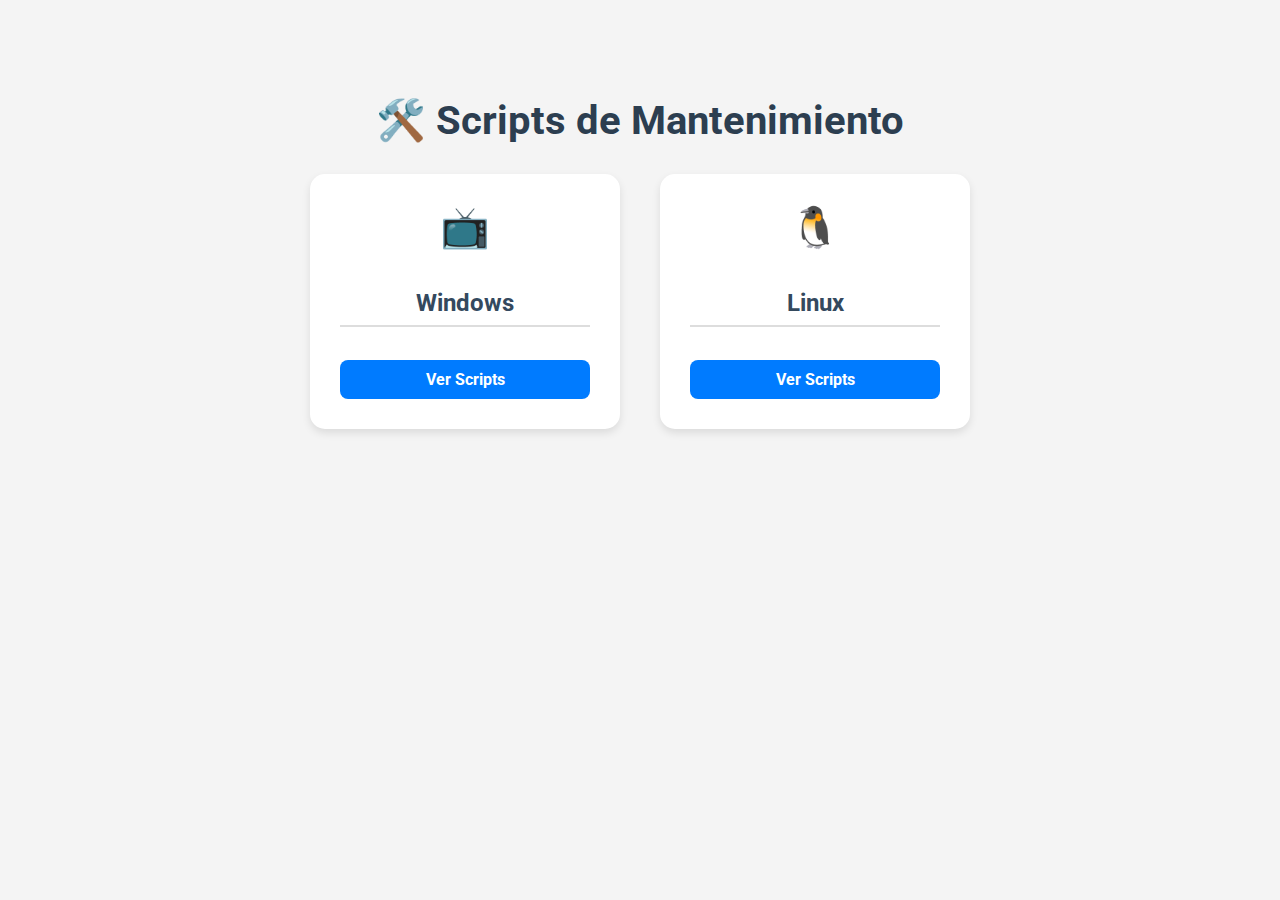
<file: index.html>
<!DOCTYPE html>
<html lang="es">
<head>
  <meta charset="UTF-8">
  <title>Scripts de Mantenimiento</title>
  <link rel="stylesheet" href="style.css">
  <link href="https://fonts.googleapis.com/css2?family=Roboto&display=swap" rel="stylesheet">
  <style>
    body {
      font-family: 'Roboto', sans-serif;
      background-color: #f4f4f4;
      margin: 0;
      padding: 0;
    }
    .container {
      max-width: 1000px;
      margin: 50px auto;
      padding: 20px;
      text-align: center;
    }
    h1 {
      font-size: 2.5rem;
      margin-bottom: 30px;
    }
    .card-grid {
      display: flex;
      justify-content: center;
      gap: 40px;
      flex-wrap: wrap;
    }
    .card {
      background: white;
      border-radius: 15px;
      box-shadow: 0 4px 8px rgba(0,0,0,0.1);
      padding: 30px;
      width: 250px;
      text-align: center;
      transition: transform 0.2s;
    }
    .card:hover {
      transform: translateY(-5px);
    }
    .card h2 {
      font-size: 1.5rem;
      margin-bottom: 15px;
    }
    .card a {
      text-decoration: none;
      display: inline-block;
      margin-top: 10px;
      padding: 10px 20px;
      border-radius: 8px;
      background-color: #007BFF;
      color: white;
      font-weight: bold;
    }
    .emoji {
      font-size: 2.5rem;
      display: block;
      margin-bottom: 10px;
    }
  </style>
</head>
<body>
  <div class="container">
    <h1>🛠️ Scripts de Mantenimiento</h1>
    <div class="card-grid">
      <div class="card">
        <div class="emoji">📺</div>
        <h2>Windows</h2>
        <a href="windows.html">Ver Scripts</a>
      </div>
      <div class="card">
        <div class="emoji">🐧</div>
        <h2>Linux</h2>
        <a href="linux.html">Ver Scripts</a>
      </div>
    </div>
  </div>
</body>
</html>
</file>
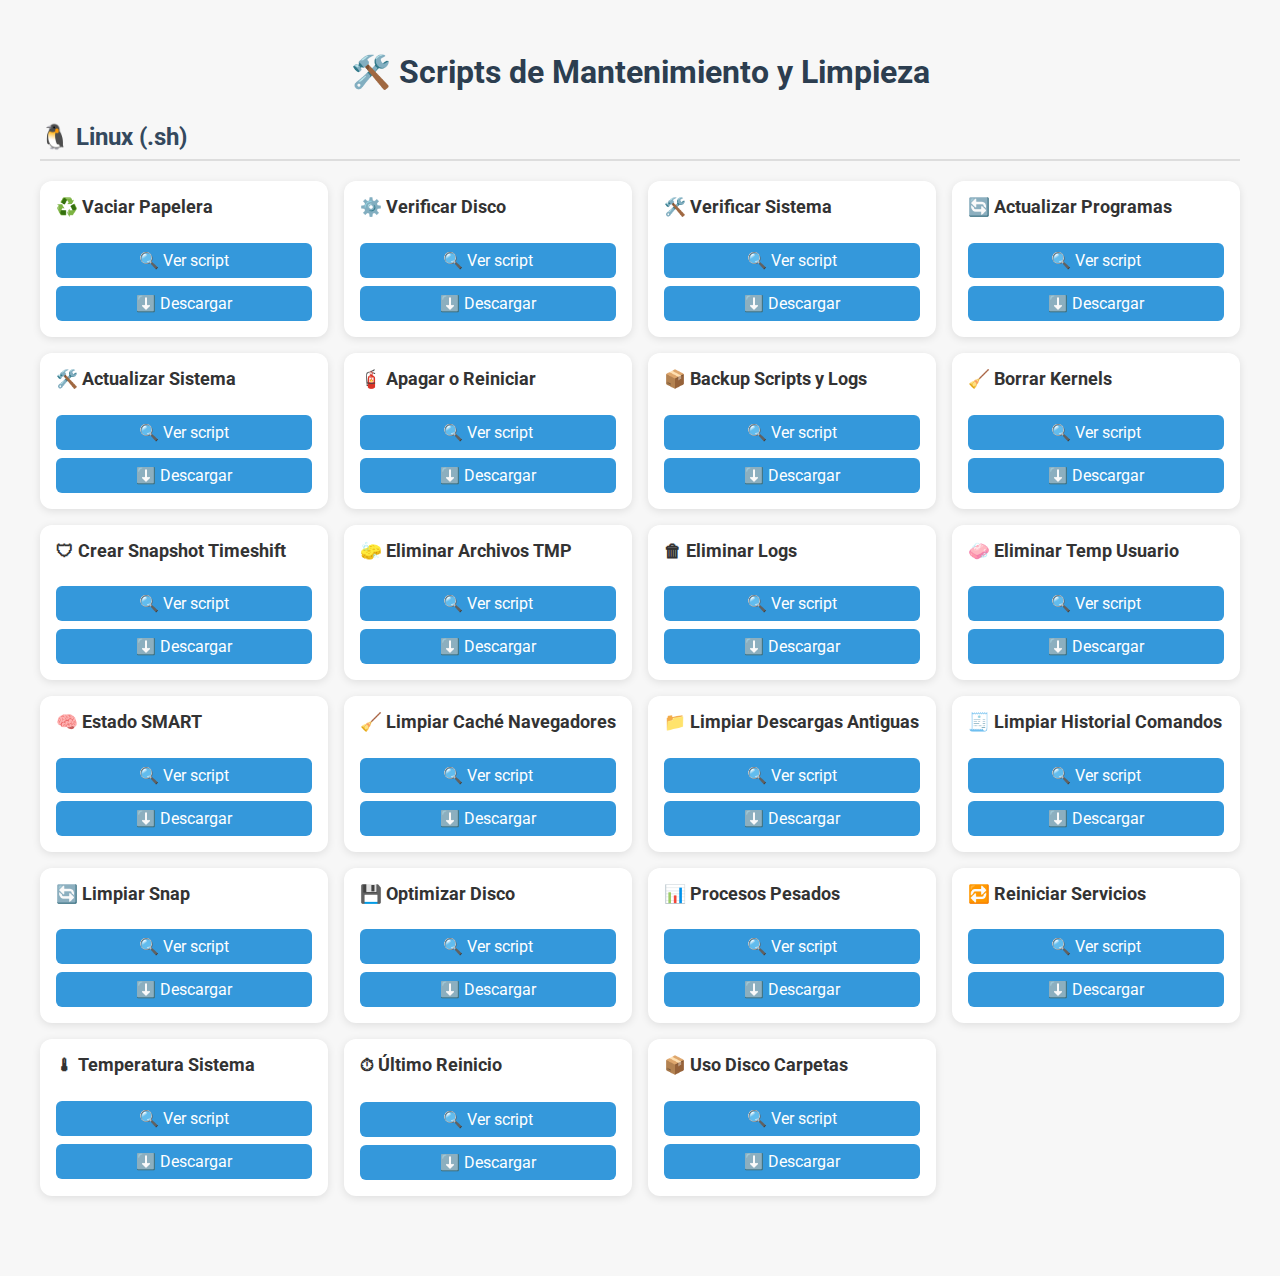
<file: linux.html>
<!DOCTYPE html>
<html lang="es">
<head>
  <meta charset="UTF-8">
  <title>Scripts de Mantenimiento</title>
  <link rel="stylesheet" href="style.css">
  <link href="https://fonts.googleapis.com/css2?family=Roboto&display=swap" rel="stylesheet">
</head>
<body>
  <div class="container">
    <h1>🛠️ Scripts de Mantenimiento y Limpieza</h1>
    <!-- Sección Linux -->
    <section>
      <h2>🐧 Linux (.sh)</h2>
      <div class="card-grid">
        <!-- Scripts Linux -->
        <!-- Usá los nombres adaptados como hiciste -->
        <div class="card"><h3>♻️ Vaciar Papelera</h3><a href="scripts/linux/vaciar_papelera.sh" target="_blank">🔍 Ver script</a><a href="scripts/linux/vaciar_papelera.rar" download>⬇️ Descargar</a></div>
        <div class="card"><h3>⚙️ Verificar Disco</h3><a href="scripts/linux/verificar_disco.sh" target="_blank">🔍 Ver script</a><a href="scripts/linux/verificar_disco.rar" download>⬇️ Descargar</a></div>
        <div class="card"><h3>🛠️ Verificar Sistema</h3><a href="scripts/linux/verificar_sistema.sh" target="_blank">🔍 Ver script</a><a href="scripts/linux/verificar_sistema.rar" download>⬇️ Descargar</a></div>
        <div class="card"><h3>🔄 Actualizar Programas</h3><a href="scripts/linux/actualizar_programas.sh" target="_blank">🔍 Ver script</a><a href="scripts/linux/actualizar_programas.rar" download>⬇️ Descargar</a></div>
        <div class="card"><h3>🛠️ Actualizar Sistema</h3><a href="scripts/linux/actualizar_sistema.sh" target="_blank">🔍 Ver script</a><a href="scripts/linux/actualizar_sistema.rar" download>⬇️ Descargar</a></div>
        <div class="card"><h3>🧯 Apagar o Reiniciar</h3><a href="scripts/linux/apagar_reiniciar.sh" target="_blank">🔍 Ver script</a><a href="scripts/linux/apagar_reiniciar.rar" download>⬇️ Descargar</a></div>
        <div class="card"><h3>📦 Backup Scripts y Logs</h3><a href="scripts/linux/backup_scripts_logs.sh" target="_blank">🔍 Ver script</a><a href="scripts/linux/backup_scripts_logs.rar" download>⬇️ Descargar</a></div>
        <div class="card"><h3>🧹 Borrar Kernels</h3><a href="scripts/linux/borrar_kernels.sh" target="_blank">🔍 Ver script</a><a href="scripts/linux/borrar_kernels.rar" download>⬇️ Descargar</a></div>
        <div class="card"><h3>🛡 Crear Snapshot Timeshift</h3><a href="scripts/linux/crear_snapshot_timeshift.sh" target="_blank">🔍 Ver script</a><a href="scripts/linux/crear_snapshot_timeshift.rar" download>⬇️ Descargar</a></div>
        <div class="card"><h3>🧽 Eliminar Archivos TMP</h3><a href="scripts/linux/eliminar_archivos_tmp.sh" target="_blank">🔍 Ver script</a><a href="scripts/linux/eliminar_archivos_tmp.rar" download>⬇️ Descargar</a></div>
        <div class="card"><h3>🗑 Eliminar Logs</h3><a href="scripts/linux/eliminar_logs.sh" target="_blank">🔍 Ver script</a><a href="scripts/linux/eliminar_logs.rar" download>⬇️ Descargar</a></div>
        <div class="card"><h3>🧼 Eliminar Temp Usuario</h3><a href="scripts/linux/eliminar_temp_usuario.sh" target="_blank">🔍 Ver script</a><a href="scripts/linux/eliminar_temp_usuario.rar" download>⬇️ Descargar</a></div>
        <div class="card"><h3>🧠 Estado SMART</h3><a href="scripts/linux/estado_smart.sh" target="_blank">🔍 Ver script</a><a href="scripts/linux/estado_smart.rar" download>⬇️ Descargar</a></div>
        <div class="card"><h3>🧹 Limpiar Caché Navegadores</h3><a href="scripts/linux/limpiar_cache_navegadores.sh" target="_blank">🔍 Ver script</a><a href="scripts/linux/limpiar_cache_navegadores.rar" download>⬇️ Descargar</a></div>
        <div class="card"><h3>📁 Limpiar Descargas Antiguas</h3><a href="scripts/linux/limpiar_descargas_antiguas.sh" target="_blank">🔍 Ver script</a><a href="scripts/linux/limpiar_descargas_antiguas.rar" download>⬇️ Descargar</a></div>
        <div class="card"><h3>🧾 Limpiar Historial Comandos</h3><a href="scripts/linux/limpiar_historial_comandos.sh" target="_blank">🔍 Ver script</a><a href="scripts/linux/limpiar_historial_comandos.rar" download>⬇️ Descargar</a></div>
        <div class="card"><h3>🔄 Limpiar Snap</h3><a href="scripts/linux/limpiar_snap.sh" target="_blank">🔍 Ver script</a><a href="scripts/linux/limpiar_snap.rar" download>⬇️ Descargar</a></div>
        <div class="card"><h3>💾 Optimizar Disco</h3><a href="scripts/linux/optimizar_disco.sh" target="_blank">🔍 Ver script</a><a href="scripts/linux/optimizar_disco.rar" download>⬇️ Descargar</a></div>
        <div class="card"><h3>📊 Procesos Pesados</h3><a href="scripts/linux/procesos_pesados.sh" target="_blank">🔍 Ver script</a><a href="scripts/linux/procesos_pesados.rar" download>⬇️ Descargar</a></div>
        <div class="card"><h3>🔁 Reiniciar Servicios</h3><a href="scripts/linux/reiniciar_servicios.sh" target="_blank">🔍 Ver script</a><a href="scripts/linux/reiniciar_servicios.rar" download>⬇️ Descargar</a></div>
        <div class="card"><h3>🌡 Temperatura Sistema</h3><a href="scripts/linux/temperatura_sistema.sh" target="_blank">🔍 Ver script</a><a href="scripts/linux/temperatura_sistema.rar" download>⬇️ Descargar</a></div>
        <div class="card"><h3>⏱ Último Reinicio</h3><a href="scripts/linux/ultimo_reinicio.sh" target="_blank">🔍 Ver script</a><a href="scripts/linux/ultimo_reinicio.rar" download>⬇️ Descargar</a></div>
        <div class="card"><h3>📦 Uso Disco Carpetas</h3><a href="scripts/linux/uso_disco_carpetas.sh" target="_blank">🔍 Ver script</a><a href="scripts/linux/uso_disco_carpetas.rar" download>⬇️ Descargar</a></div>
      </div>
    </section>
  </div>
</body>
</html>
</file>
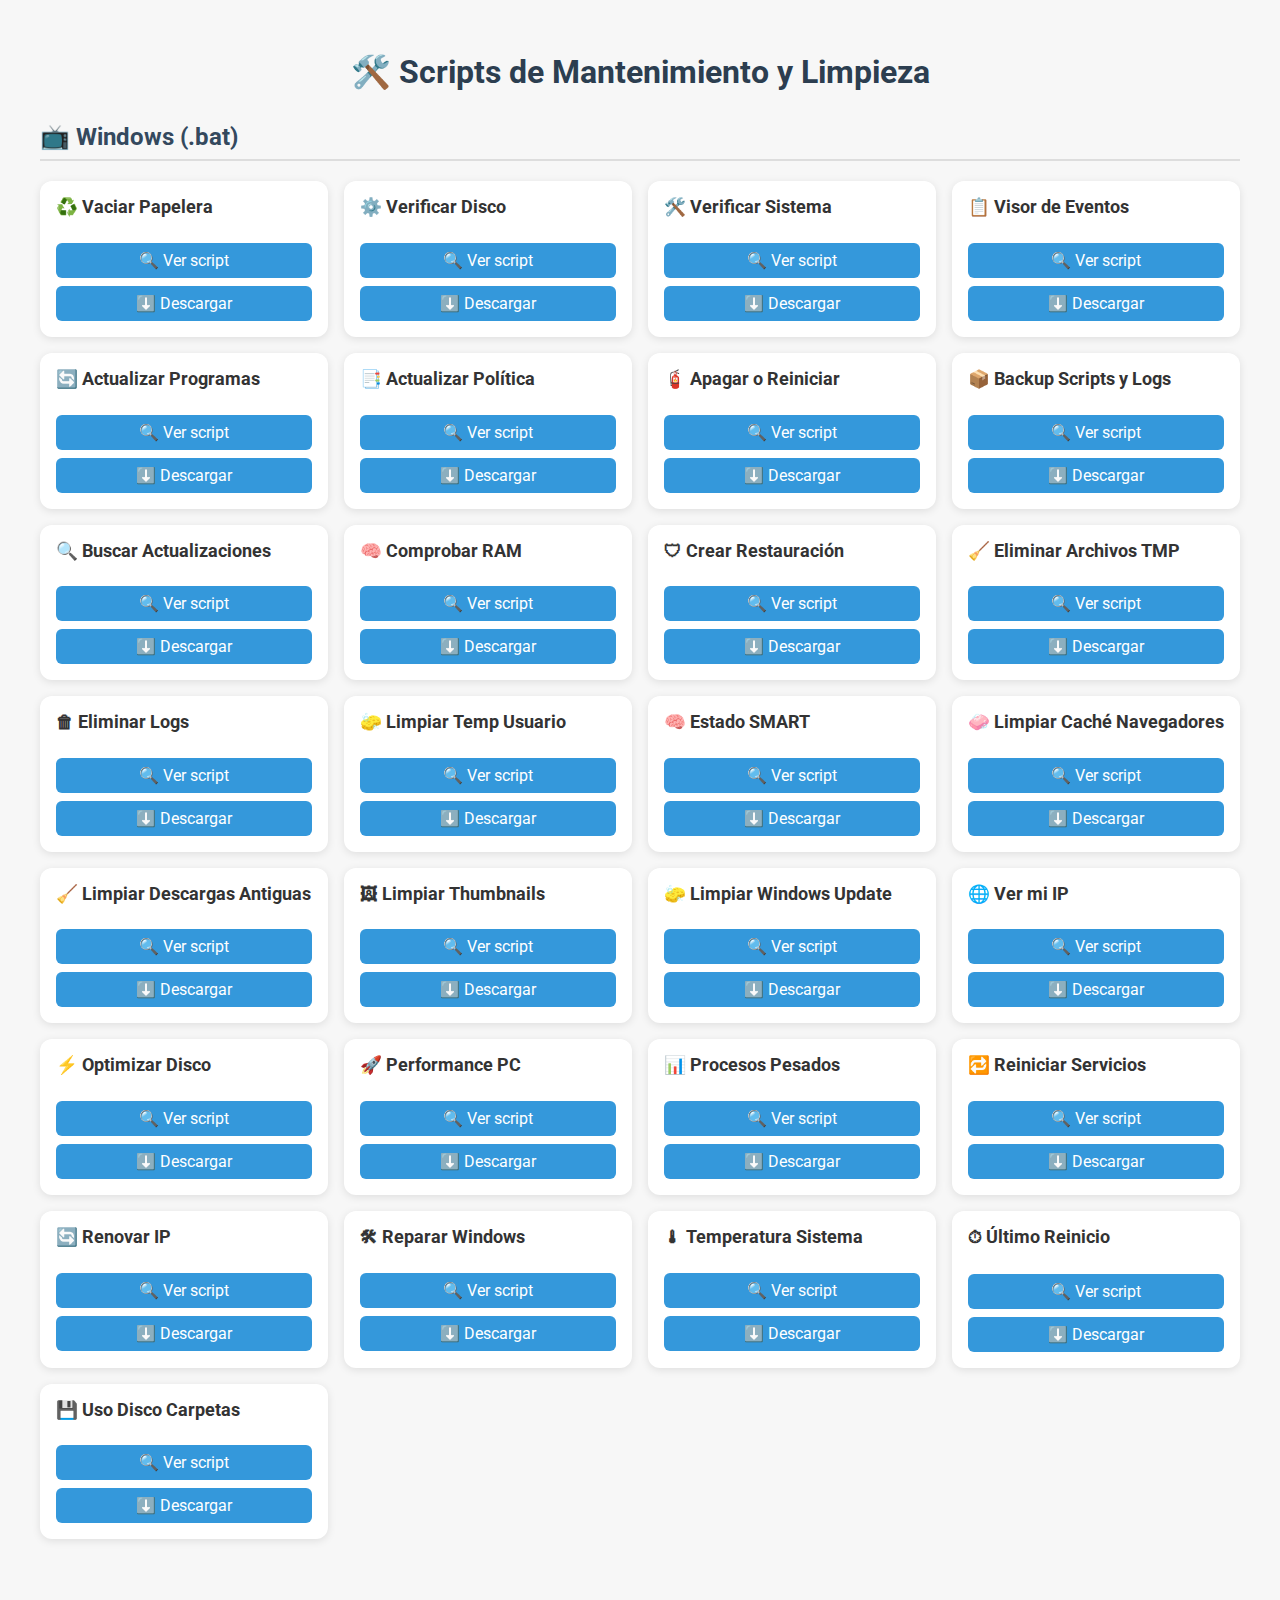
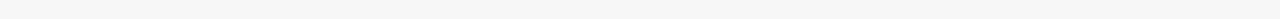
<file: windows.html>
<!DOCTYPE html>
<html lang="es">
<head>
  <meta charset="UTF-8">
  <title>Scripts de Mantenimiento</title>
  <link rel="stylesheet" href="style.css">
  <link href="https://fonts.googleapis.com/css2?family=Roboto&display=swap" rel="stylesheet">
</head>
<body>
  <div class="container">
    <h1>🛠️ Scripts de Mantenimiento y Limpieza</h1>

    <!-- Sección Windows -->
    <section>
      <h2>📺 Windows (.bat)</h2>
      <div class="card-grid">
        <!-- Scripts Windows -->
        <!-- Puedes reorganizar según necesidad -->
        <!-- Ejemplo de tarjeta -->
        <div class="card"><h3>♻️ Vaciar Papelera</h3><a href="scripts/windows/vaciar_papelera.bat" target="_blank">🔍 Ver script</a><a href="scripts/windows/vaciar_papelera.rar" download>⬇️ Descargar</a></div>
        <div class="card"><h3>⚙️ Verificar Disco</h3><a href="scripts/windows/verificar_disco.bat" target="_blank">🔍 Ver script</a><a href="scripts/windows/verificar_disco.rar" download>⬇️ Descargar</a></div>
        <div class="card"><h3>🛠️ Verificar Sistema</h3><a href="scripts/windows/verificar_sistema.bat" target="_blank">🔍 Ver script</a><a href="scripts/windows/verificar_sistema.rar" download>⬇️ Descargar</a></div>
        <div class="card"><h3>📋 Visor de Eventos</h3><a href="scripts/windows/Visor-eventos.bat" target="_blank">🔍 Ver script</a><a href="scripts/windows/Visor-eventos.rar" download>⬇️ Descargar</a></div>
        <div class="card"><h3>🔄 Actualizar Programas</h3><a href="scripts/windows/actualizar_programas.bat" target="_blank">🔍 Ver script</a><a href="scripts/windows/actualizar_programas.rar" download>⬇️ Descargar</a></div>
        <div class="card"><h3>📑 Actualizar Política</h3><a href="scripts/windows/actualizar-politica.bat" target="_blank">🔍 Ver script</a><a href="scripts/windows/actualizar-politica.rar" download>⬇️ Descargar</a></div>
        <div class="card"><h3>🧯 Apagar o Reiniciar</h3><a href="scripts/windows/apagar_reiniciar.bat" target="_blank">🔍 Ver script</a><a href="scripts/windows/apagar_reiniciar.rar" download>⬇️ Descargar</a></div>
        <div class="card"><h3>📦 Backup Scripts y Logs</h3><a href="scripts/windows/backup_scripts_logs.bat" target="_blank">🔍 Ver script</a><a href="scripts/windows/backup_scripts_logs.rar" download>⬇️ Descargar</a></div>
        <div class="card"><h3>🔍 Buscar Actualizaciones</h3><a href="scripts/windows/buscar_actualizaciones.bat" target="_blank">🔍 Ver script</a><a href="scripts/windows/buscar_actualizaciones.rar" download>⬇️ Descargar</a></div>
        <div class="card"><h3>🧠 Comprobar RAM</h3><a href="scripts/windows/comprobar-ram.bat" target="_blank">🔍 Ver script</a><a href="scripts/windows/comprobar-ram.rar" download>⬇️ Descargar</a></div>
        <div class="card"><h3>🛡 Crear Restauración</h3><a href="scripts/windows/crear_restauracion.bat" target="_blank">🔍 Ver script</a><a href="scripts/windows/crear_restauracion.rar" download>⬇️ Descargar</a></div>
        <div class="card"><h3>🧹 Eliminar Archivos TMP</h3><a href="scripts/windows/eliminar_archivos_tmp.bat" target="_blank">🔍 Ver script</a><a href="scripts/windows/eliminar_archivos_tmp.rar" download>⬇️ Descargar</a></div>
        <div class="card"><h3>🗑 Eliminar Logs</h3><a href="scripts/windows/eliminar_logs.bat" target="_blank">🔍 Ver script</a><a href="scripts/windows/eliminar_logs.rar" download>⬇️ Descargar</a></div>
        <div class="card"><h3>🧽 Limpiar Temp Usuario</h3><a href="scripts/windows/eliminar_temp_usuario.bat.bat" target="_blank">🔍 Ver script</a><a href="scripts/windows/eliminar_temp_usuario.rar" download>⬇️ Descargar</a></div>
        <div class="card"><h3>🧠 Estado SMART</h3><a href="scripts/windows/estado_smart.bat" target="_blank">🔍 Ver script</a><a href="scripts/windows/estado_smart.rar" download>⬇️ Descargar</a></div>
        <div class="card"><h3>🧼 Limpiar Caché Navegadores</h3><a href="scripts/windows/limpiar_cache_navegadores.bat" target="_blank">🔍 Ver script</a><a href="scripts/windows/limpiar_cache_navegadores.rar" download>⬇️ Descargar</a></div>
        <div class="card"><h3>🧹 Limpiar Descargas Antiguas</h3><a href="scripts/windows/limpiar_descargas_antiguas.bat" target="_blank">🔍 Ver script</a><a href="scripts/windows/limpiar_descargas_antiguas.rar" download>⬇️ Descargar</a></div>
        <div class="card"><h3>🖼 Limpiar Thumbnails</h3><a href="scripts/windows/limpiar_thumbnails.bat" target="_blank">🔍 Ver script</a><a href="scripts/windows/limpiar_thumbnails.rar" download>⬇️ Descargar</a></div>
        <div class="card"><h3>🧽 Limpiar Windows Update</h3><a href="scripts/windows/limpiar_windows_update.bat" target="_blank">🔍 Ver script</a><a href="scripts/windows/limpiar_windows_update.rar" download>⬇️ Descargar</a></div>
        <div class="card"><h3>🌐 Ver mi IP</h3><a href="scripts/windows/mi-ip.bat" target="_blank">🔍 Ver script</a><a href="scripts/windows/mi-ip.rar" download>⬇️ Descargar</a></div>
        <div class="card"><h3>⚡ Optimizar Disco</h3><a href="scripts/windows/optimizar_disco.bat" target="_blank">🔍 Ver script</a><a href="scripts/windows/optimizar_disco.rar" download>⬇️ Descargar</a></div>
        <div class="card"><h3>🚀 Performance PC</h3><a href="scripts/windows/performance-pc.bat" target="_blank">🔍 Ver script</a><a href="scripts/windows/performance-pc.rar" download>⬇️ Descargar</a></div>
        <div class="card"><h3>📊 Procesos Pesados</h3><a href="scripts/windows/procesos_pesados.bat" target="_blank">🔍 Ver script</a><a href="scripts/windows/procesos_pesados.rar" download>⬇️ Descargar</a></div>
        <div class="card"><h3>🔁 Reiniciar Servicios</h3><a href="scripts/windows/reiniciar_servicios.bat" target="_blank">🔍 Ver script</a><a href="scripts/windows/reiniciar_servicios.rar" download>⬇️ Descargar</a></div>
        <div class="card"><h3>🔄 Renovar IP</h3><a href="scripts/windows/renovar-ip.bat" target="_blank">🔍 Ver script</a><a href="scripts/windows/renovar-ip.rar" download>⬇️ Descargar</a></div>
        <div class="card"><h3>🛠 Reparar Windows</h3><a href="scripts/windows/reparar-windows.BAT" target="_blank">🔍 Ver script</a><a href="scripts/windows/reparar-windows.rar" download>⬇️ Descargar</a></div>
        <div class="card"><h3>🌡 Temperatura Sistema</h3><a href="scripts/windows/temperatura_sistema.bat" target="_blank">🔍 Ver script</a><a href="scripts/windows/temperatura_sistema.rar" download>⬇️ Descargar</a></div>
        <div class="card"><h3>⏱ Último Reinicio</h3><a href="scripts/windows/ultimo_reinicio.bat" target="_blank">🔍 Ver script</a><a href="scripts/windows/ultimo_reinicio.rar" download>⬇️ Descargar</a></div>
        <div class="card"><h3>💾 Uso Disco Carpetas</h3><a href="scripts/windows/uso_disco_carpetas.bat" target="_blank">🔍 Ver script</a><a href="scripts/windows/uso_disco_carpetas.rar" download>⬇️ Descargar</a></div>
      </div>
    </section>
  </div>
</body>
</html>
</file>
<file: style.css>
body {
  font-family: 'Roboto', sans-serif;
  margin: 0;
  padding: 2rem;
  background-color: #f7f7f7;
  color: #333;
}

.container {
  max-width: 1200px;
  margin: auto;
}

h1 {
  text-align: center;
  margin-bottom: 2rem;
  color: #2c3e50;
}

section {
  margin-bottom: 3rem;
}

h2 {
  color: #34495e;
  border-bottom: 2px solid #ddd;
  padding-bottom: 0.5rem;
}

.card-grid {
  display: grid;
  grid-template-columns: repeat(auto-fit, minmax(260px, 1fr));
  gap: 1rem;
  margin-top: 1rem;
}

.card {
  background: white;
  padding: 1rem;
  border-radius: 12px;
  box-shadow: 0 2px 8px rgba(0,0,0,0.1);
  display: flex;
  flex-direction: column;
  gap: 0.5rem;
}

.card h3 {
  margin-top: 0;
  font-size: 1.1rem;
}

.card a {
  text-decoration: none;
  background: #3498db;
  color: white;
  padding: 0.5rem;
  text-align: center;
  border-radius: 6px;
  transition: background 0.2s;
}

.card a:hover {
  background: #2980b9;
}
</file>
